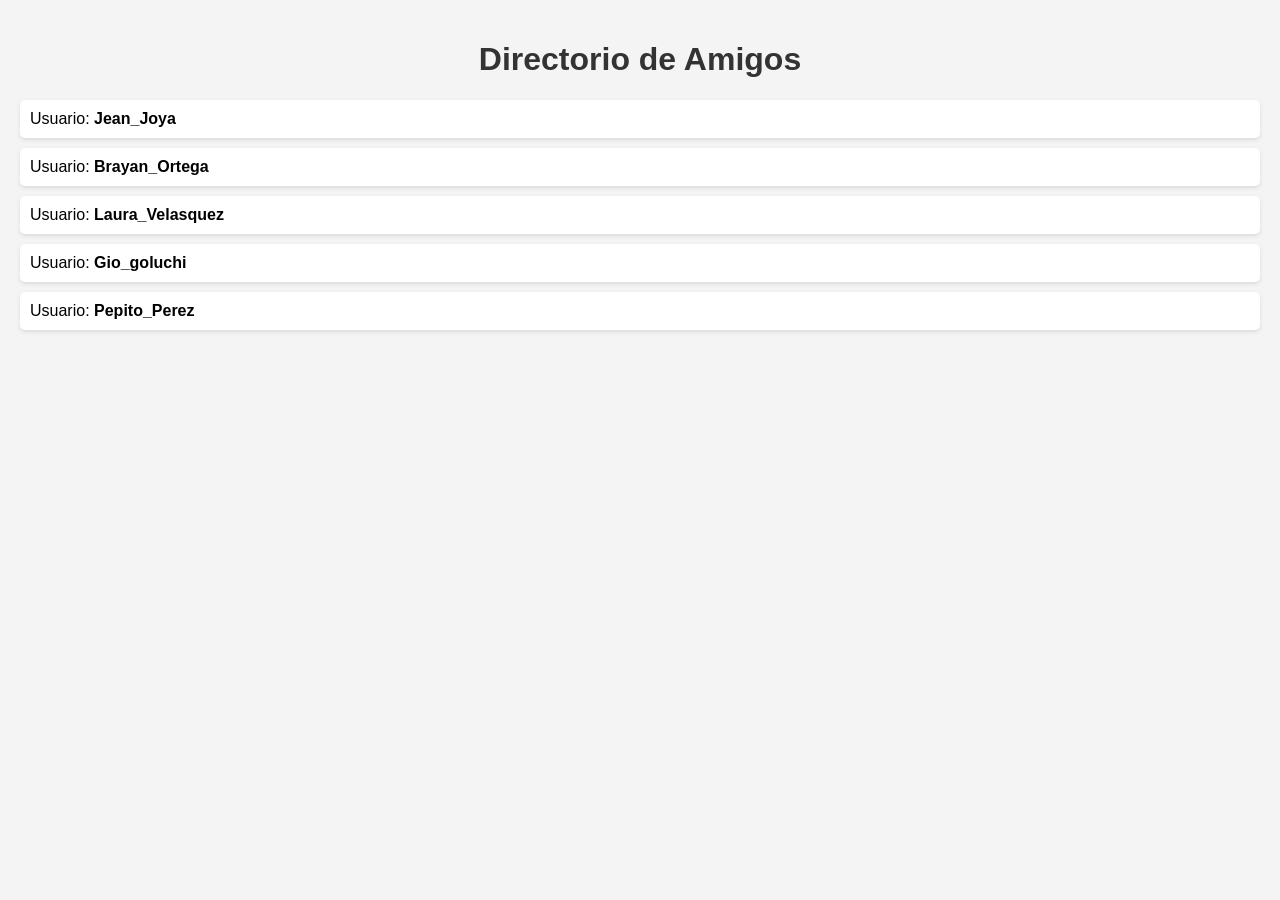
<file: AMIGOS.html>
<!DOCTYPE html>
<html lang="es">
<head>
    <meta charset="UTF-8">
    <meta name="viewport" content="width=device-width, initial-scale=1.0">
    <title>Directorio de Amigos</title>
    <style>
        body {
            font-family: Arial, sans-serif;
            margin: 0;
            padding: 20px;
            background-color: #f4f4f4;
        }
        h1 {
            text-align: center;
            color: #333;
        }
        ul {
            list-style-type: none;
            padding: 0;
            margin: 0;
        }
        li {
            background-color: #fff;
            padding: 10px;
            margin-bottom: 10px;
            border-radius: 5px;
            box-shadow: 0 2px 4px rgba(0, 0, 0, 0.1);
        }
    </style>
</head>
<body>
    <h1>Directorio de Amigos</h1>
    <ul>
        <li>Usuario: <strong>Jean_Joya</strong></li>
        <li>Usuario: <strong>Brayan_Ortega</strong></li>
        <li>Usuario: <strong>Laura_Velasquez</strong></li>
        <li>Usuario: <strong>Gio_goluchi</strong></li>
        <li>Usuario: <strong>Pepito_Perez</strong></li>
        <!-- Agrega más nombres de usuario inventados aquí si lo deseas -->
    </ul>
</body>
</html>
</file>
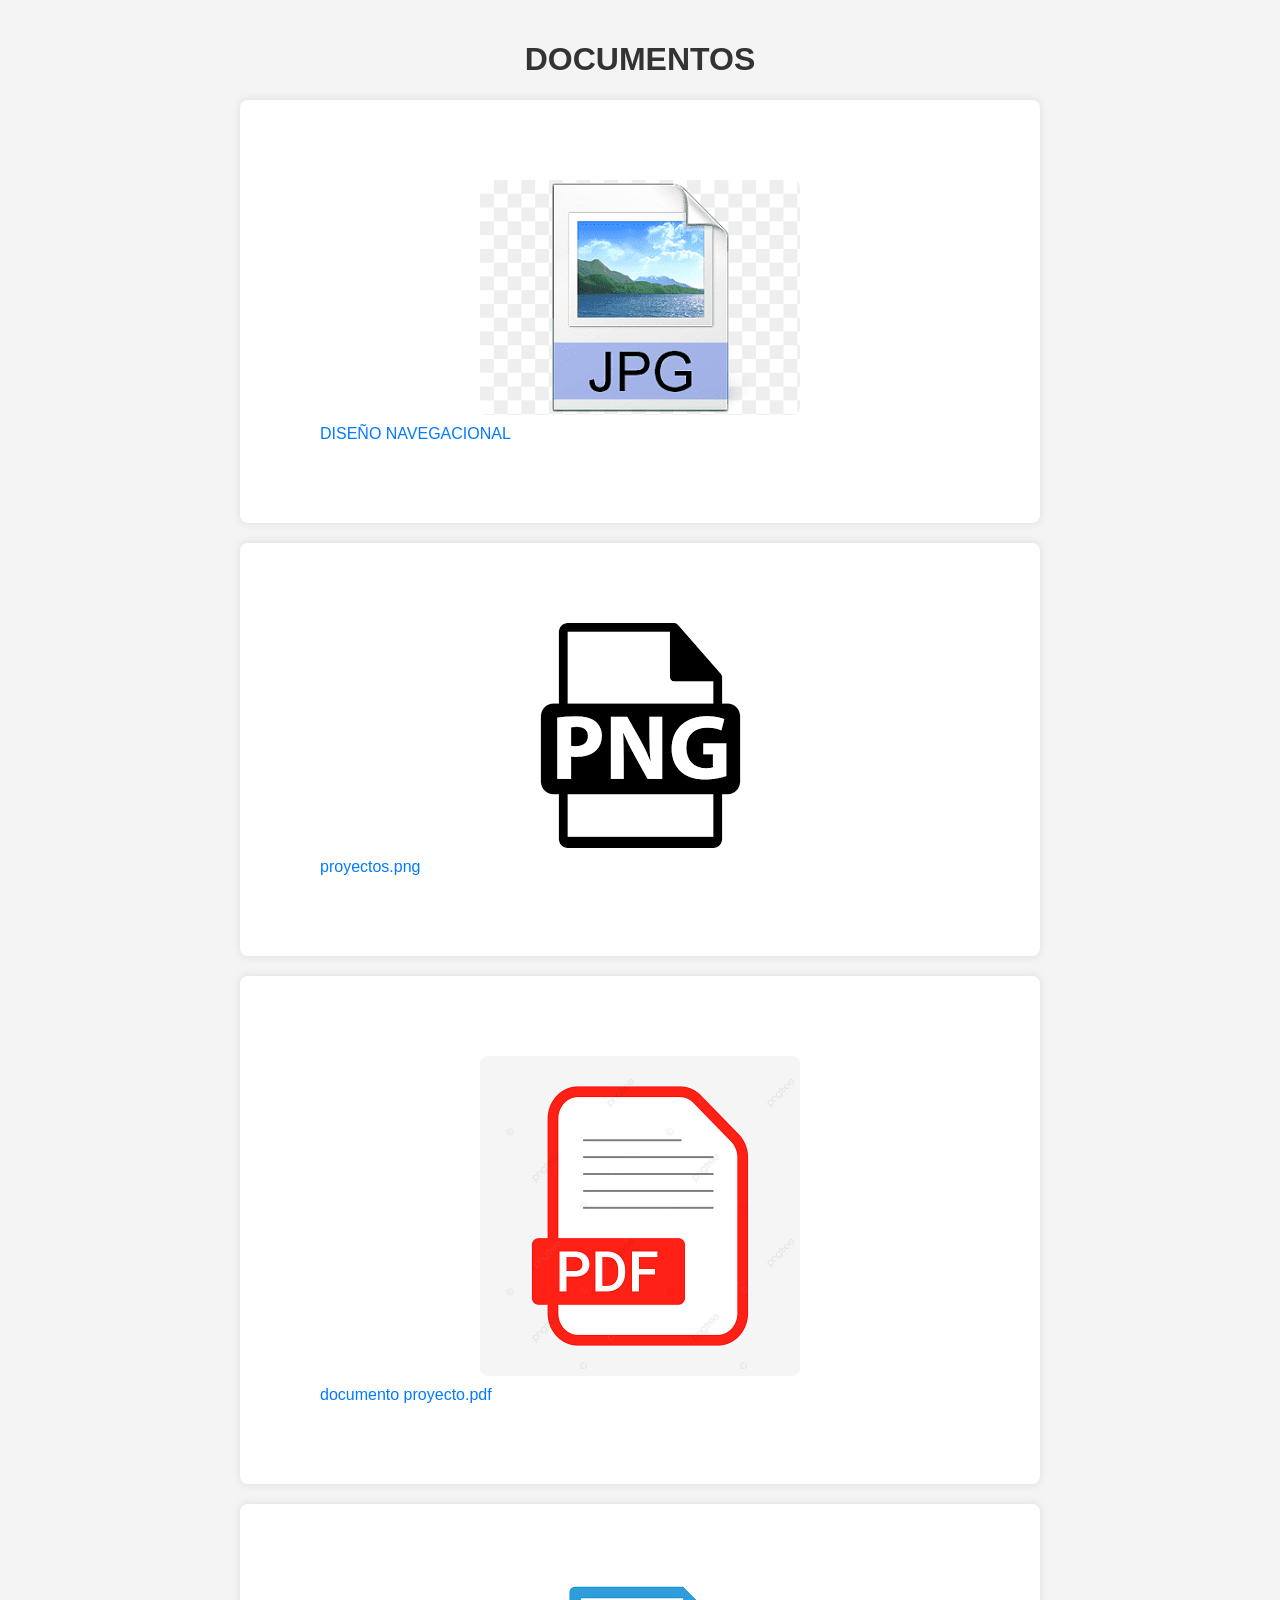
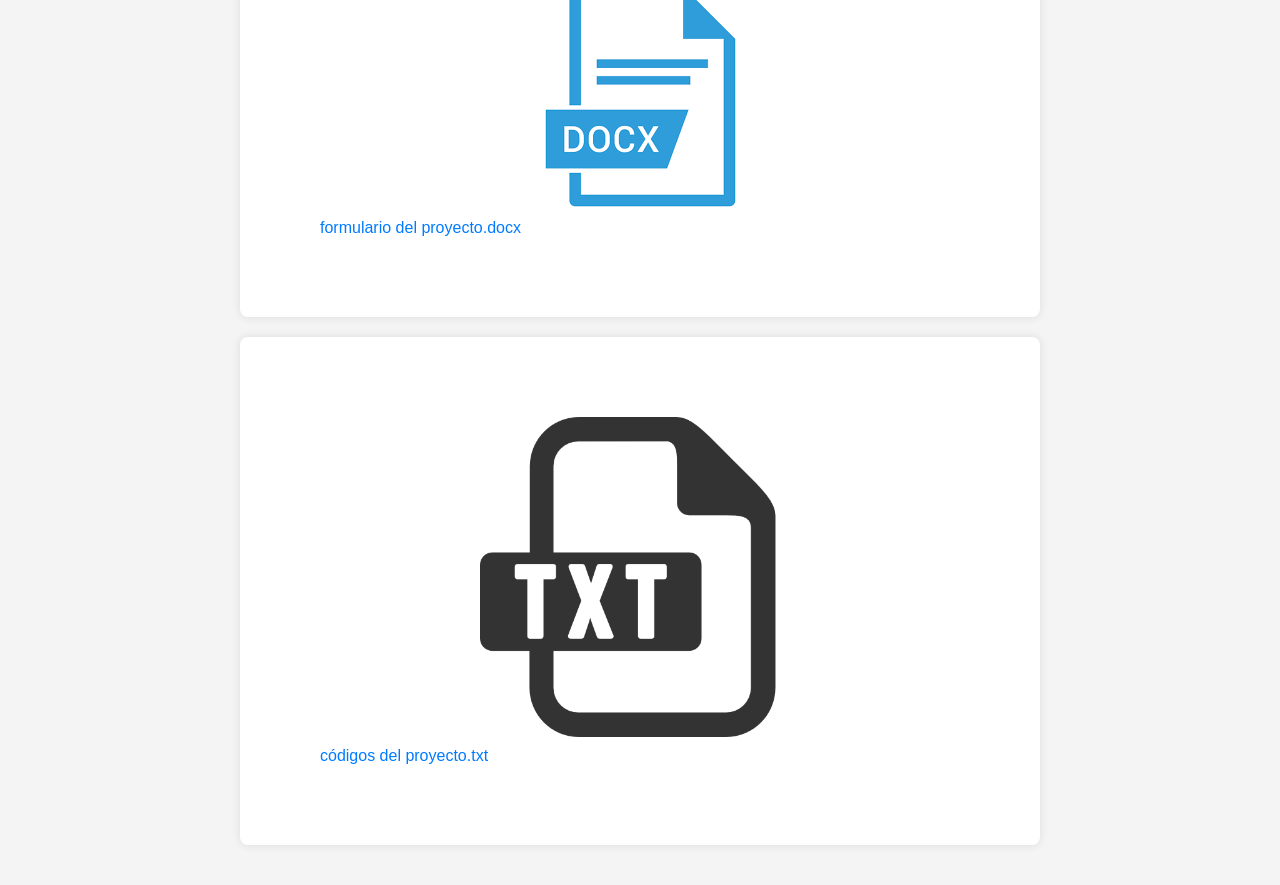
<file: DOCUMENTOS.html>
<!DOCTYPE html>
<html lang="es">
<head>
    <meta charset="UTF-8">
    <meta name="viewport" content="width=device-width, initial-scale=1.0">
    <title>DOCUMENTOS</title>
    <style>
        body {
            font-family: Arial, sans-serif;
            background-color: #f4f4f4;
            padding: 20px;
            margin: 0;
        }
        
        .container {
            max-width: 800px;
            margin: 0 auto;
        }
        
        h1 {
            text-align: center;
            color: #333;
        }
        
        .file {
            background-color: #fff;
            border-radius: 8px;
            box-shadow: 0 0 10px rgba(0, 0, 0, 0.1);
            padding: 10%;
            margin-bottom: 20px;
        }
        
        .file img {
            display: block;
            margin: 0 auto;
            max-width: 50%;
            height: auto;
            border-radius: 8px;
            margin-bottom: 10px;
        }
        
        .file-name a {
            color: #007bff;
            text-decoration: none;
        }
        
        .file-name a:hover {
            text-decoration: underline;
        }
    </style>
</head>
<body>
    <div class="container">
        <h1>DOCUMENTOS</h1>
        
        <div class="file">
            <img src="1jpg.png" alt="Archivo 1">
            <div class="file-name"><a href="DISEÑO NAVEGACIONAL.png" download="DISEÑO NAVEGACIONAL.png">DISEÑO NAVEGACIONAL</a></div>
        </div>
        
        <div class="file">
            <img src="1png.png" alt="Archivo 2">
            <div class="file-name"><a href="DOCUMENTOS.html">proyectos.png</a></div>
        </div>
        
        <div class="file">
            <img src="1pdf.png" alt="Archivo 3">
            <div class="file-name"><a href="DOCUMENTOS.html">documento proyecto.pdf</a></div>
        </div>
        
        <div class="file">
            <img src="1docx.png" alt="Archivo 4">
            <div class="file-name"><a href="DOCUMENTOS.html">formulario del proyecto.docx</a></div>
        </div>
        
        <div class="file">
            <img src="1txt.png" alt="Archivo 5">
            <div class="file-name"><a href="DOCUMENTOS.html">códigos del proyecto.txt</a></div>
        </div>
    </div>
</body>
</html>
</file>
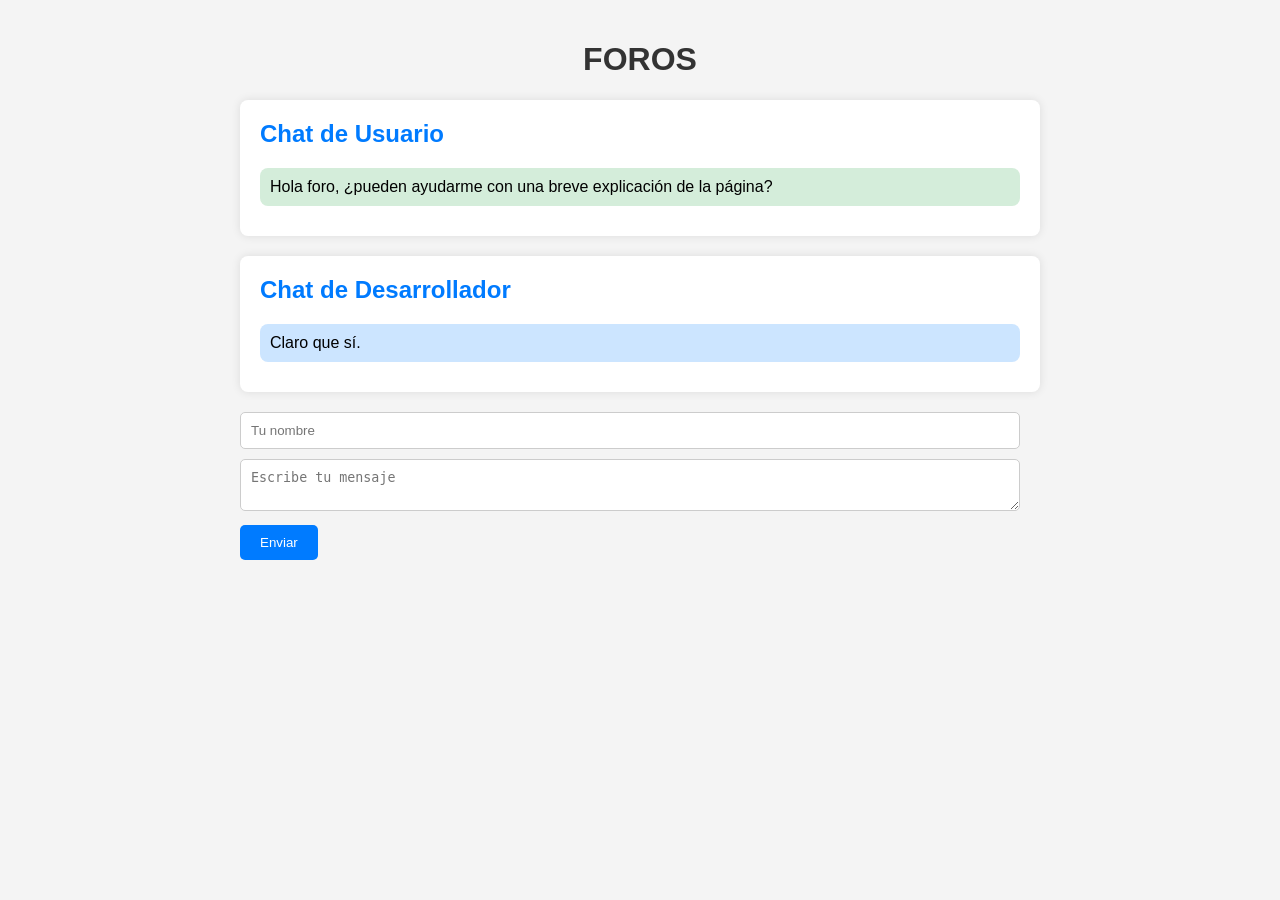
<file: FOROS.html>
<!DOCTYPE html>
<html lang="es">
<head>
    <meta charset="UTF-8">
    <meta name="viewport" content="width=device-width, initial-scale=1.0">
    <title>FOROS</title>
    <style>
        body {
            font-family: Arial, sans-serif;
            background-color: #f4f4f4;
            padding: 20px;
            margin: 0;
        }
        
        .container {
            max-width: 800px;
            margin: 0 auto;
        }
        
        h1 {
            text-align: center;
            color: #333;
        }
        
        .chat-section {
            background-color: #fff;
            border-radius: 8px;
            box-shadow: 0 0 10px rgba(0, 0, 0, 0.1);
            padding: 20px;
            margin-bottom: 20px;
        }
        
        .chat-section h2 {
            color: #007bff;
            margin-top: 0;
        }
        
        .message {
            background-color: #f9f9f9;
            padding: 10px;
            border-radius: 8px;
            margin-bottom: 10px;
        }
        
        .message p {
            margin: 0;
        }
        
        .message.user-message {
            background-color: #d4edda;
        }
        
        .message.developer-message {
            background-color: #cce5ff;
        }
        
        .message-form {
            margin-top: 20px;
        }
        
        .message-form input[type="text"],
        .message-form textarea {
            width: calc(100% - 20px);
            padding: 10px;
            margin-bottom: 10px;
            border-radius: 5px;
            border: 1px solid #ccc;
            box-sizing: border-box;
        }
        
        .message-form button {
            background-color: #007bff;
            color: #fff;
            padding: 10px 20px;
            border: none;
            border-radius: 5px;
            cursor: pointer;
        }
        
        .message-form button:hover {
            background-color: #0056b3;
        }
    </style>
</head>
<body>
    <div class="container">
        <h1>FOROS</h1>
        
        <div class="chat-section">
            <h2>Chat de Usuario</h2>
            <div class="message user-message">
                <p>Hola foro, ¿pueden ayudarme con una breve explicación de la página?</p>
            </div>
            <!-- Aquí puedes agregar más mensajes de usuario -->
        </div>
        
        <div class="chat-section">
            <h2>Chat de Desarrollador</h2>
            <div class="message developer-message">
                <p>Claro que sí.</p>
            </div>
            <!-- Aquí puedes agregar más mensajes de desarrollador -->
        </div>
        
        <div class="message-form">
            <input type="text" placeholder="Tu nombre">
            <textarea placeholder="Escribe tu mensaje"></textarea>
            <button>Enviar</button>
        </div>
    </div>
</body>
</html>
</file>
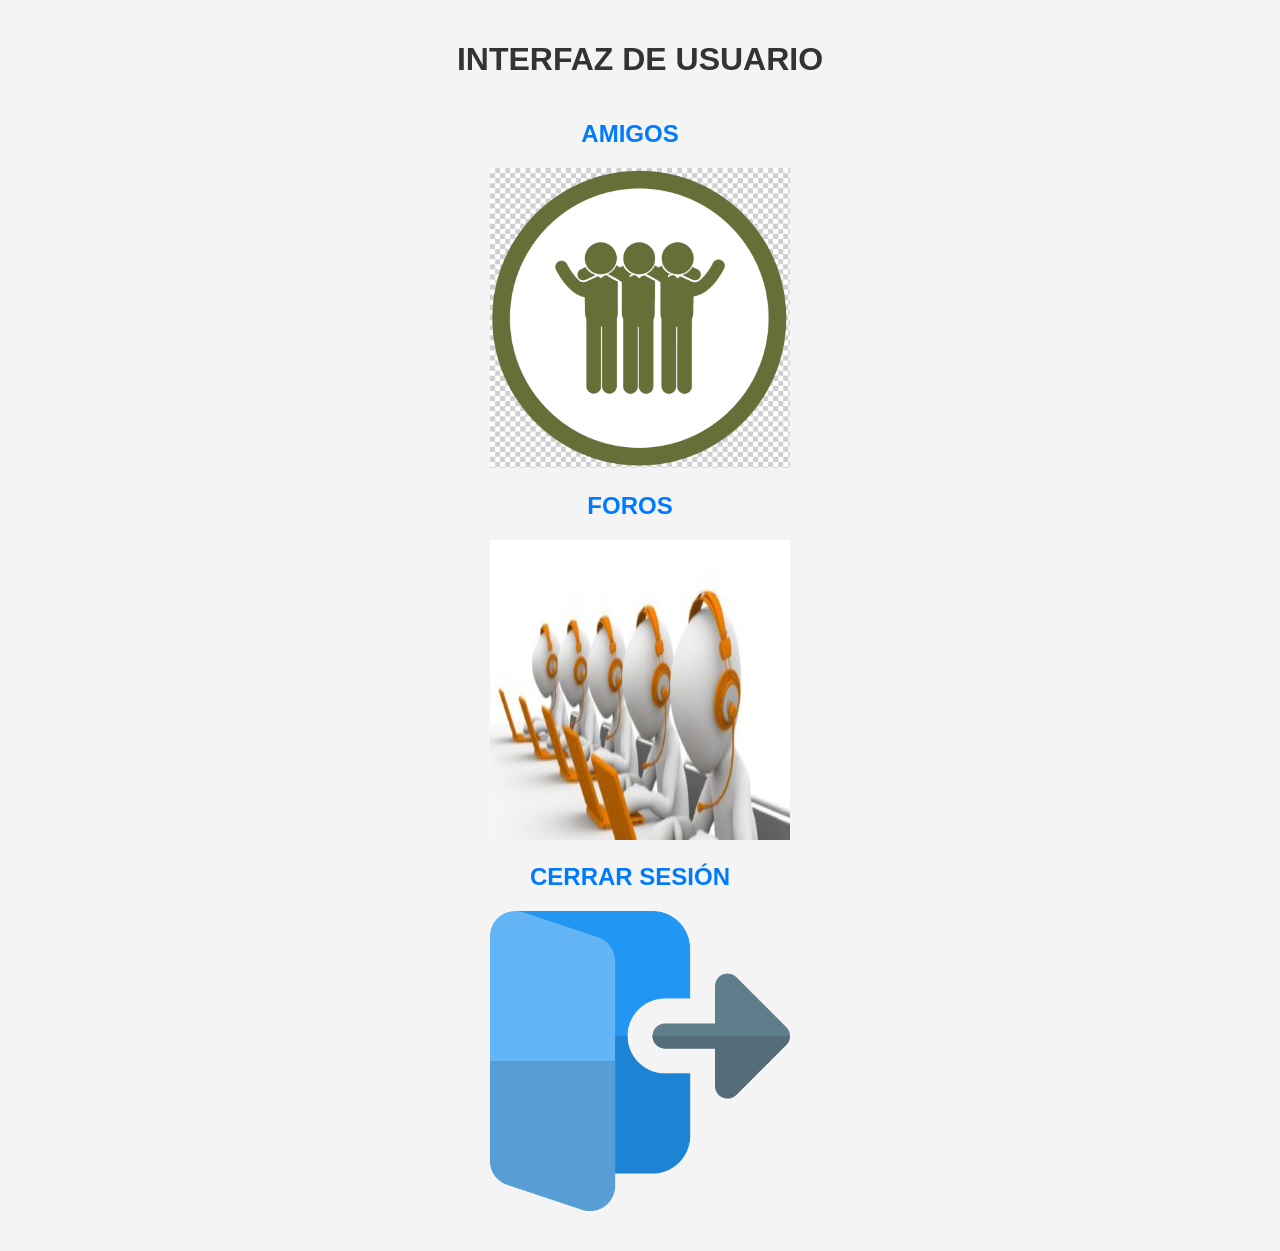
<file: INTERFAZ_USUARIO.html>
<!DOCTYPE html>
<html lang="es">
<head>
    <meta charset="UTF-8">
    <meta name="viewport" content="width=device-width, initial-scale=1.0">
    <title>INTERFAZ DE USUARIO</title>
    <style>
        body {
            font-family: Arial, sans-serif;
            background-color: #f4f4f4;
            padding: 20px;
            margin: 0;
        }
        
        .container {
            max-width: 800px;
            margin: 0 auto;
        }
        
        h1 {
            text-align: center;
            color: #333;
        }
        
        ul {
            list-style-type: none;
            padding: 0;
            text-align: center;
        }
        
        li {
            display: inline-block;
            margin-right: 20px;
        }
        
        li:last-child {
            margin-right: 0;
        }
        
        a {
            text-decoration: none;
            color: #007bff;
            transition: color 0.3s ease;
        }
        
        a:hover {
            color: #0056b3;
        }
    </style>
</head>
<body>
    <div class="container">
        <h1>INTERFAZ DE USUARIO</h1>
        <ul>
            <li><a href="amigos.html"><h2>AMIGOS</h2><a></li>
            <br>
            <img src="amigos.jpg"
            height="300" width="300"> 
            <br>
            <li><a href="foros.html"><h2>FOROS<h2<a></li>
            <br>
            <img src="foros.jpg"
            height="300" width="300"> 
            <br>
            <li><a href="usuario.html"><h2>CERRAR SESIÓN<h2></a></li>
            <br>
            <img src="cerrar_sesion.jpg"
            height="300" width="300"> 
            <br>

        </ul>
    </div>
</body>
</html>
</file>
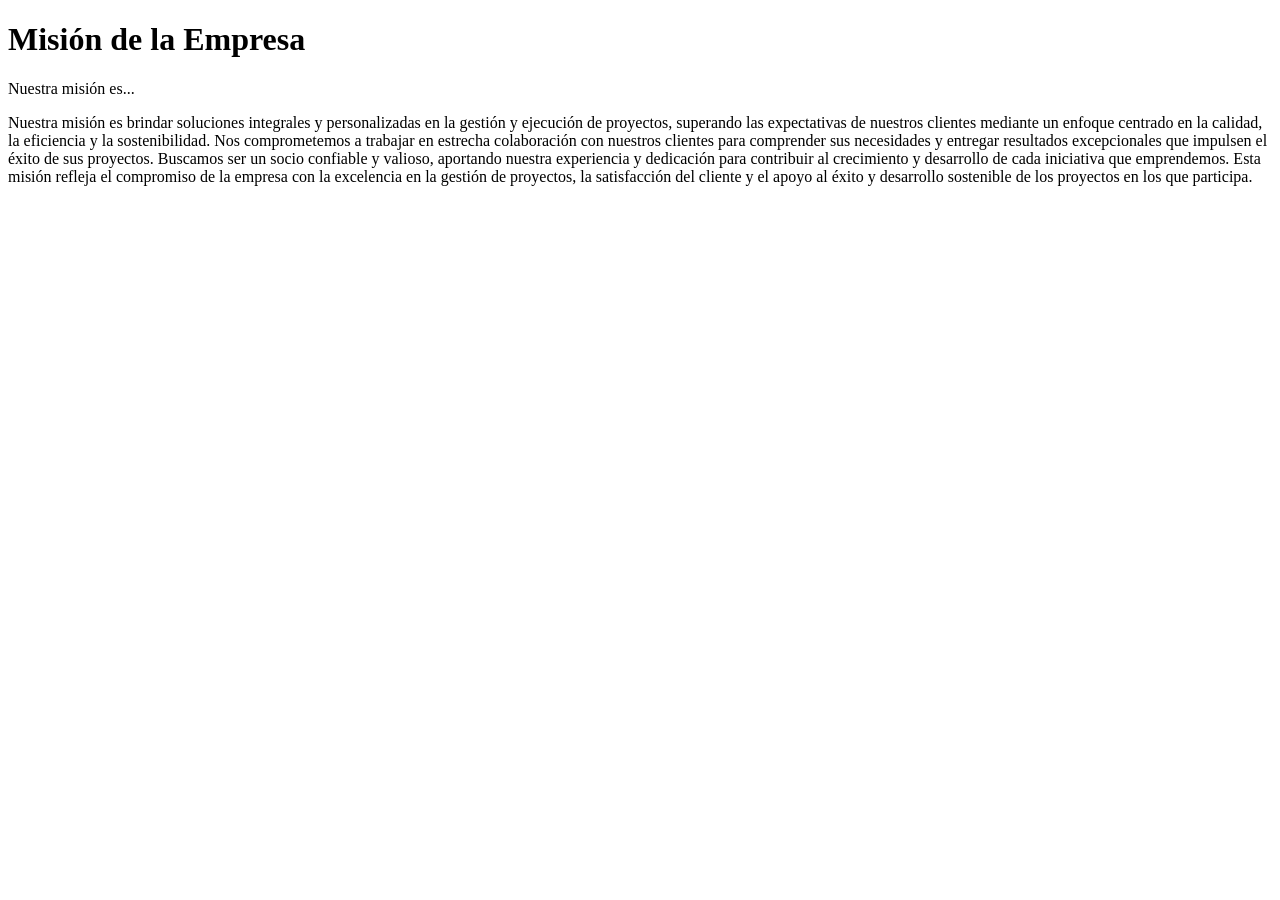
<file: MISION EMPRESA.html>
<!DOCTYPE html>
<html>
<head>
  <title>Misión de la Empresa</title>
</head>
<body>

<h1>Misión de la Empresa</h1>
<p>Nuestra misión es...</p>
<p>Nuestra misión es brindar soluciones integrales y personalizadas en la gestión y ejecución de proyectos, superando las expectativas de nuestros clientes mediante un enfoque centrado en la calidad, la eficiencia y la sostenibilidad. Nos comprometemos a trabajar en estrecha colaboración con nuestros clientes para comprender sus necesidades y entregar resultados excepcionales que impulsen el éxito de sus proyectos. Buscamos ser un socio confiable y valioso, aportando nuestra experiencia y dedicación para contribuir al crecimiento y desarrollo de cada iniciativa que emprendemos. 
Esta misión refleja el compromiso de la empresa con la excelencia en la gestión de proyectos, la satisfacción del cliente y el apoyo al éxito y desarrollo sostenible de los proyectos en los que participa.</p>

</body>
</html>
</file>
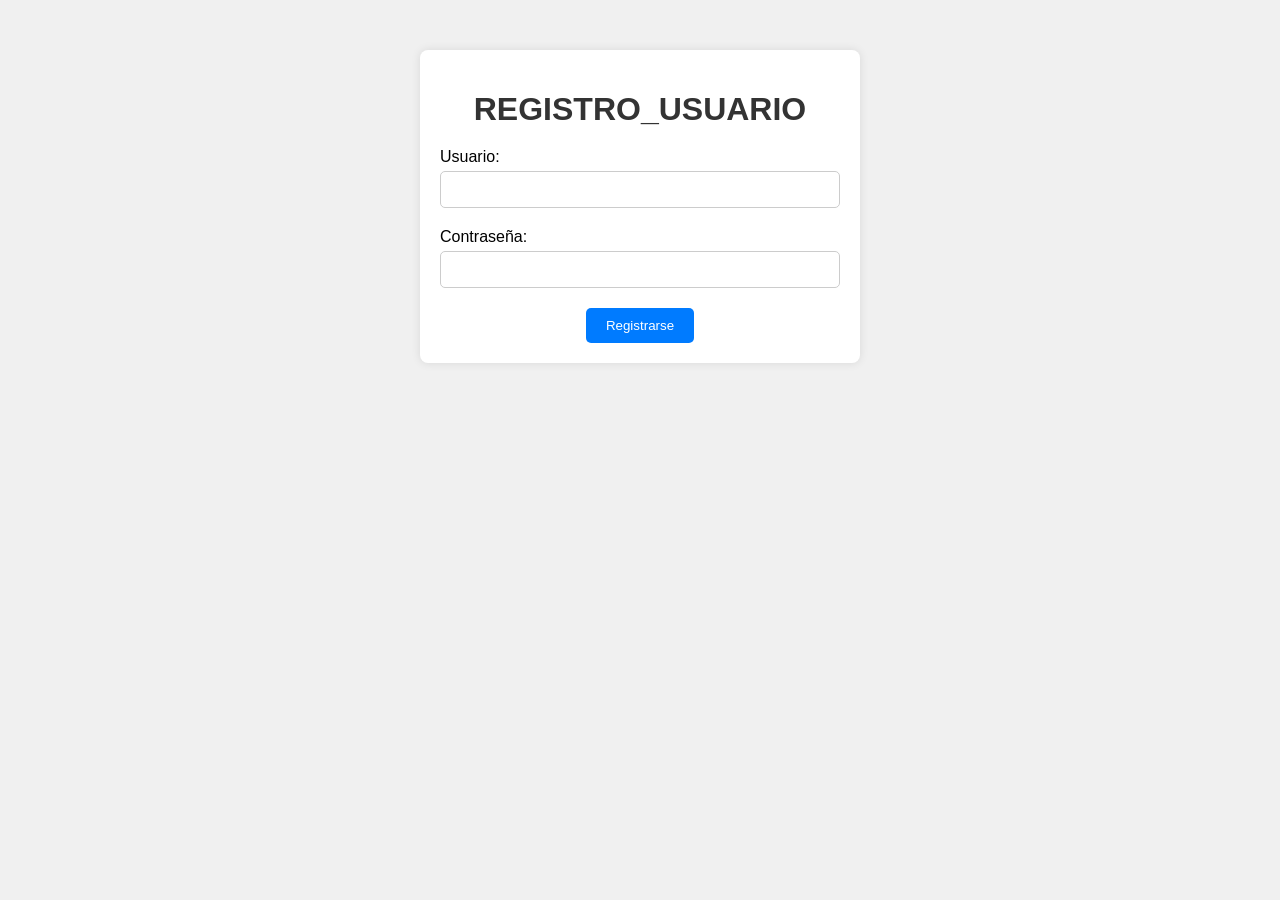
<file: REGISTRO_USUARIO.html>
<!DOCTYPE html>
<html lang="es">
<head>
    <meta charset="utf-8" />
    <title>REGISTRO_USUARIO</title>
    <style>
        body {
            background-color: #f0f0f0; /* Color de fondo */
            font-family: Arial, sans-serif;
            text-align: center;
            margin: 0;
            padding: 0;
        }
        .container {
            max-width: 400px;
            margin: 50px auto;
            padding: 20px;
            background-color: #fff;
            border-radius: 8px;
            box-shadow: 0 0 10px rgba(0, 0, 0, 0.1);
        }
        h1 {
            color: #333;
            margin-bottom: 20px;
        }
        label {
            display: block;
            text-align: left;
            margin-bottom: 5px;
        }
        input[type="text"],
        input[type="password"] {
            width: 100%;
            padding: 10px;
            margin-bottom: 20px;
            border-radius: 5px;
            border: 1px solid #ccc;
            box-sizing: border-box;
        }
        input[type="submit"] {
            background-color: #007bff;
            color: #fff;
            padding: 10px 20px;
            border: none;
            border-radius: 5px;
            cursor: pointer;
        }
        input[type="submit"]:hover {
            background-color: #0056b3;
        }
    </style>
</head>
<body>
    <div class="container">
        <h1>REGISTRO_USUARIO</h1>
        <form action="USUARIO.html" method="post">
            <label for="username">Usuario:</label>
            <input type="text" id="username" name="username">
            <label for="password">Contraseña:</label>
            <input type="password" id="password" name="password">
            <input type="submit" value="Registrarse">
        </form>
    </div>
</body>
</html>
</file>
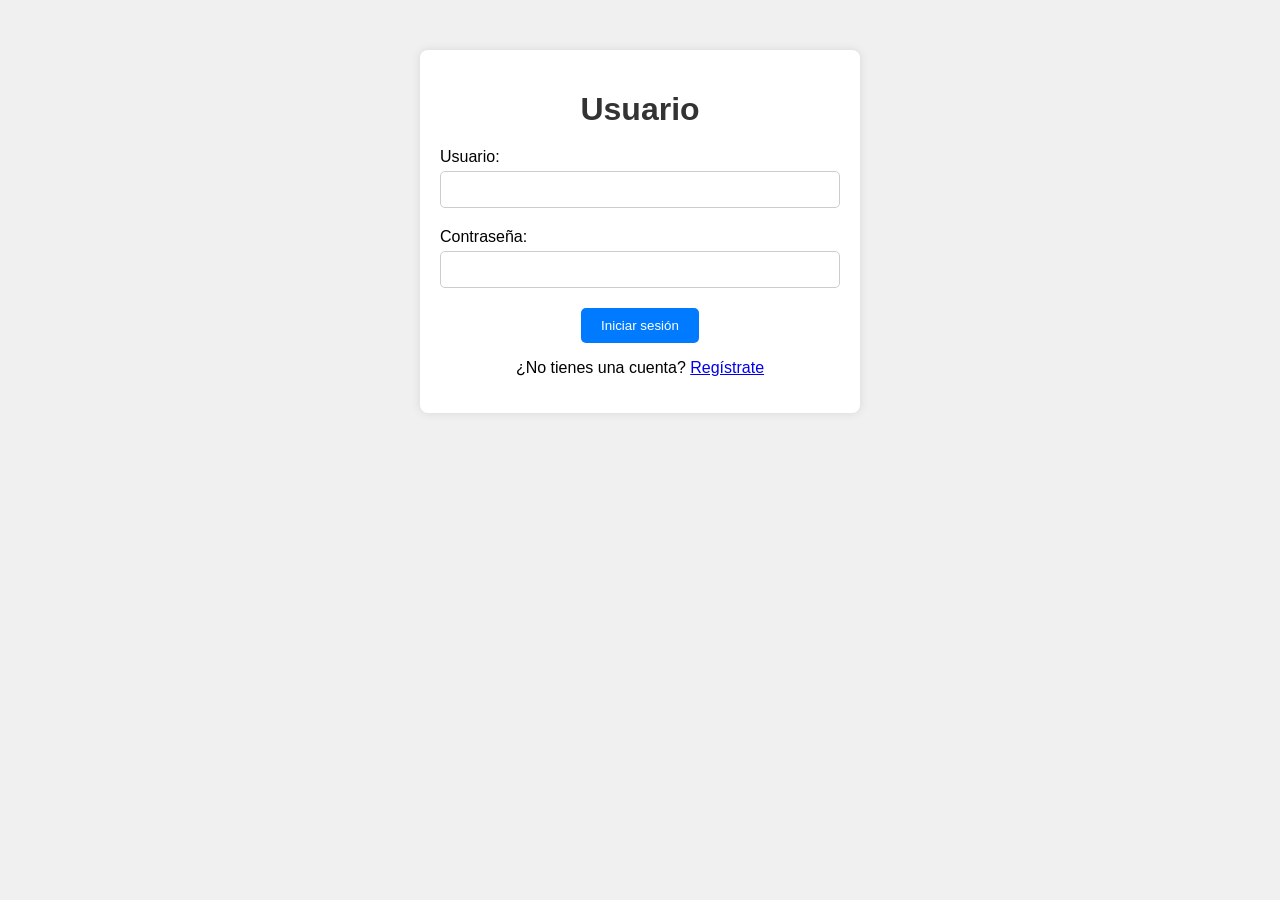
<file: USUARIO.html>
<!DOCTYPE html>
<html lang="es">
<head>
    <meta charset="utf-8" />
    <title>Iniciar sesión de usuario</title>
    <style>
        body {
            background-color: #f0f0f0; /* Color de fondo */
            font-family: Arial, sans-serif;
            text-align: center;
            margin: 0;
            padding: 0;
        }
        .container {
            max-width: 400px;
            margin: 50px auto;
            padding: 20px;
            background-color: #fff;
            border-radius: 8px;
            box-shadow: 0 0 10px rgba(0, 0, 0, 0.1);
        }
        h1 {
            color: #333;
            margin-bottom: 20px;
        }
        label {
            display: block;
            text-align: left;
            margin-bottom: 5px;
        }
        input[type="text"],
        input[type="password"] {
            width: 100%;
            padding: 10px;
            margin-bottom: 20px;
            border-radius: 5px;
            border: 1px solid #ccc;
            box-sizing: border-box;
        }
        input[type="submit"] {
            background-color: #007bff;
            color: #fff;
            padding: 10px 20px;
            border: none;
            border-radius: 5px;
            cursor: pointer;
        }
        input[type="submit"]:hover {
            background-color: #0056b3;
        }
    </style>
</head>
<body>
    <div class="container">
        <h1>Usuario</h1>
        <form action="INTERFAZ_USUARIO.html" method="post">
            <label for="username">Usuario:</label>
            <input type="text" id="username" name="username">
            <label for="password">Contraseña:</label>
            <input type="password" id="password" name="password">
            <input type="submit" value="Iniciar sesión">
        </form>
        <p>¿No tienes una cuenta? <a href="REGISTRO_USUARIO.html">Regístrate</a></p>
    </div>
</body>
</html>
</file>
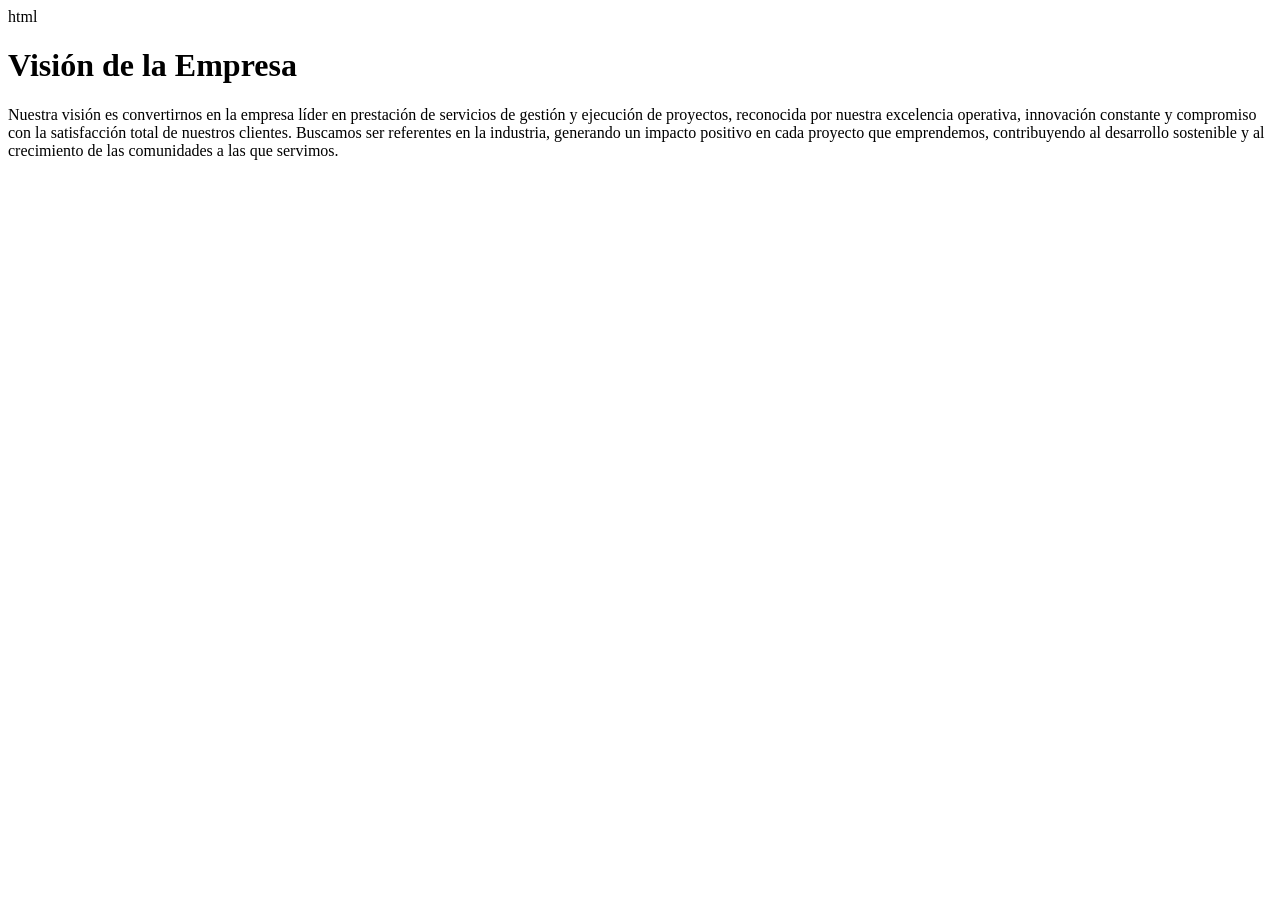
<file: VISION EMPRESA.html>
html
<!DOCTYPE html>
<html>
<head>
  <title>Visión de la Empresa</title>
</head>
<body>

<h1>Visión de la Empresa</h1>
<p>Nuestra visión es convertirnos en la empresa líder en prestación de servicios de gestión y ejecución de proyectos, reconocida por nuestra excelencia operativa, innovación constante y compromiso con la satisfacción total de nuestros clientes. Buscamos ser referentes en la industria, generando un impacto positivo en cada proyecto que emprendemos, contribuyendo al desarrollo sostenible y al crecimiento de las comunidades a las que servimos.</p>

</body>
</html>
</file>
